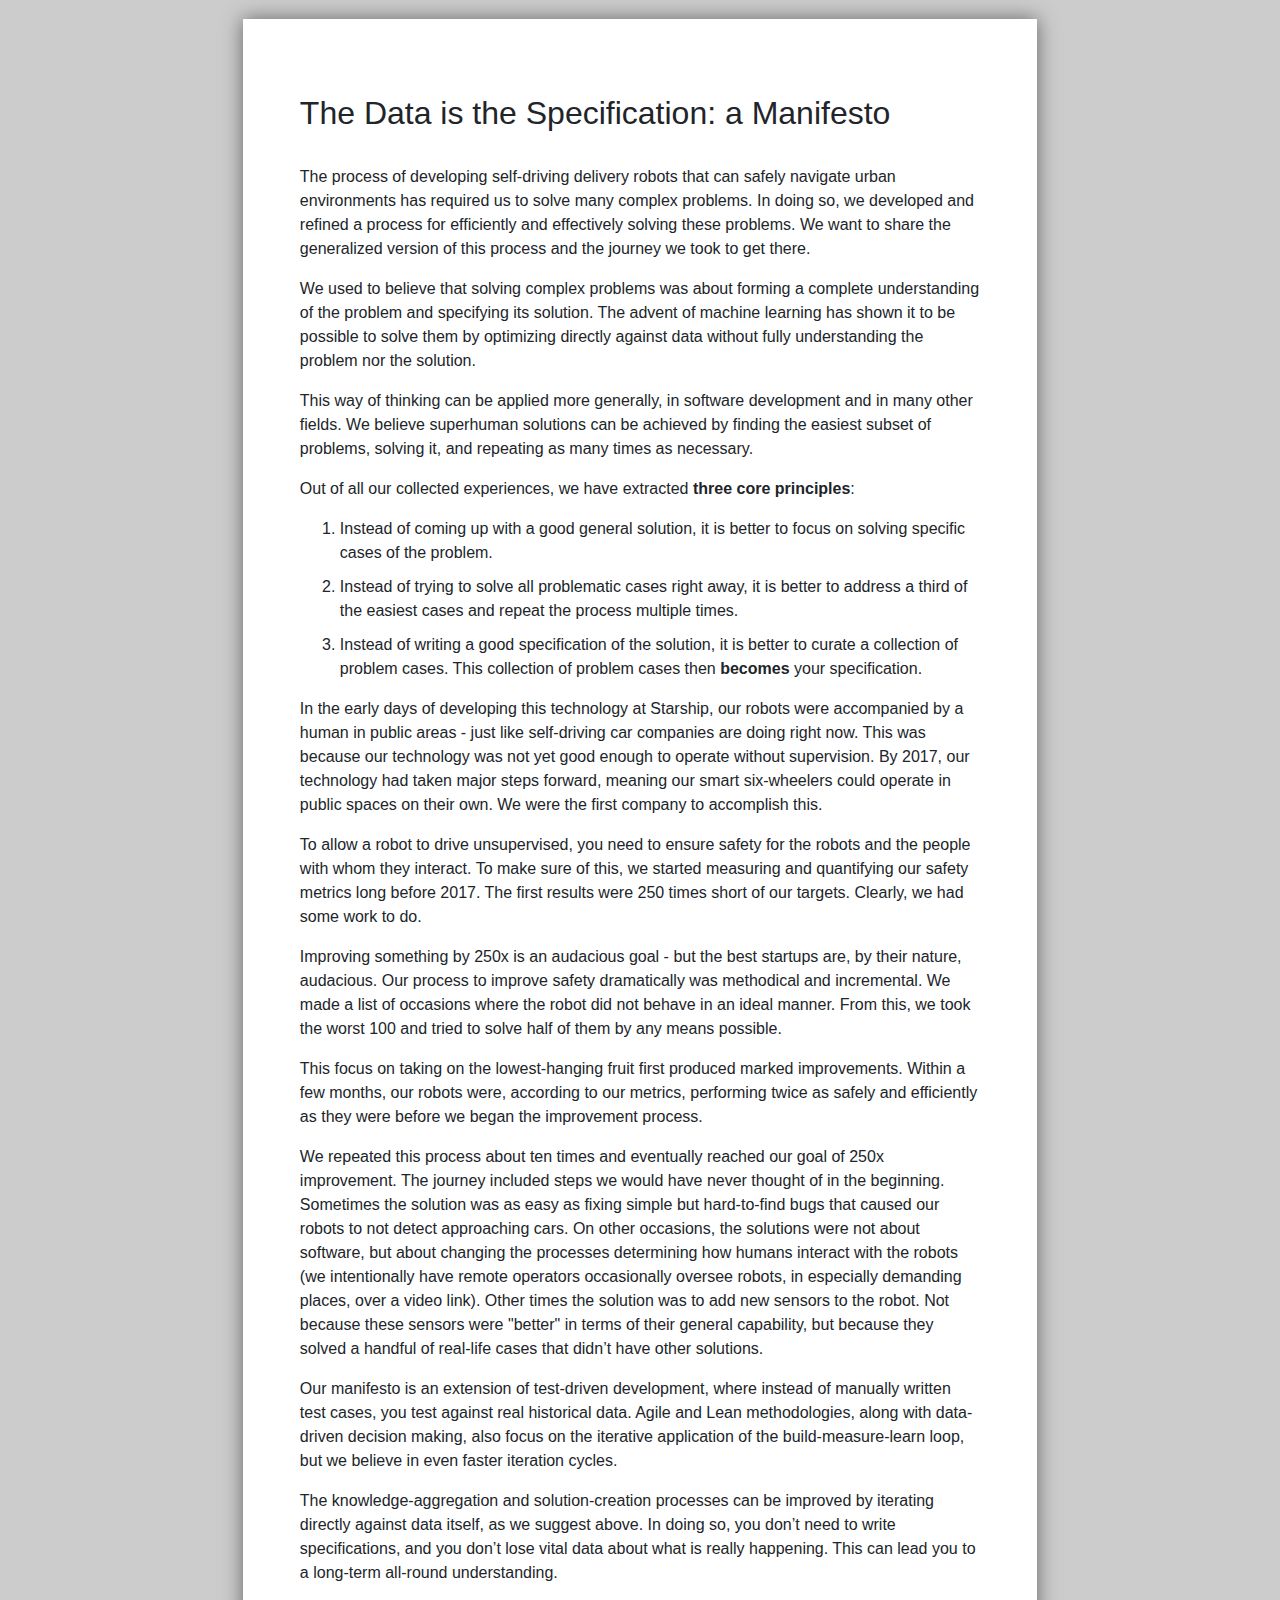
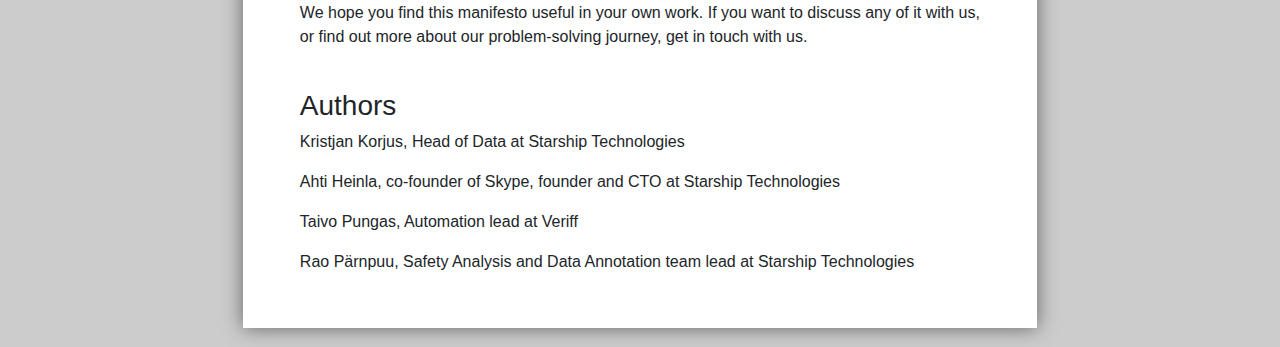
<file: index.html>
<!doctype html>
<html lang="en">
<head>
    <!-- Required meta tags -->
    <meta charset="utf-8">
    <meta name="viewport"
          content="width=device-width, initial-scale=1, shrink-to-fit=no">

    <!-- Bootstrap CSS -->
    <link rel="stylesheet"
          href="https://stackpath.bootstrapcdn.com/bootstrap/4.3.1/css/bootstrap.min.css"
          integrity="sha384-ggOyR0iXCbMQv3Xipma34MD+dH/1fQ784/j6cY/iJTQUOhcWr7x9JvoRxT2MZw1T"
          crossorigin="anonymous">

    <!-- Custom styles -->
    <link href="css/second.css" rel="stylesheet">

    <title>The Data is the Specification: a Manifesto</title>
</head>
<body>

<page size="A4">

    <div class="container">
        <header>
            <h2>The Data is the Specification: a Manifesto</h2>
        </header>

        <br>
        <p>
          The process of developing self-driving delivery robots that can
          safely navigate urban environments has required us to solve many
          complex problems. In doing so, we developed and refined a process
          for efficiently and effectively solving these problems. We want to
          share the generalized version of this process and the journey we took
          to get there.
        </p>
        <p>
          We used to believe that solving complex problems was about forming
          a complete understanding of the problem and specifying its solution.
          The advent of machine learning has shown it to be possible
          to solve them by optimizing directly against data without
          fully understanding the problem nor the solution.
        </p>
        <p>
          This way of thinking can be applied more generally,
          in software development and in many other fields.
          We believe superhuman solutions can be achieved by finding the
          easiest subset of problems, solving it, and repeating as many
          times as necessary.
        </p>
        <p>
          Out of all our collected experiences,
          we have extracted <strong>three core principles</strong>:
        </p>

        <ol>
          <li>
            Instead of coming up with a good general solution,
            it is better to focus on solving specific cases of the problem.
          </li>
          <li>
            Instead of trying to solve all problematic cases right away,
            it is better to address a third of the easiest cases and repeat
            the process multiple times.
          </li>
          <li>
            Instead of writing a good specification of the solution,
            it is better to curate a collection of problem cases.
            This collection of problem cases then <b>becomes</b> your specification.
          </li>
        </ol>

        <p>
          In the early days of developing this technology at Starship,
          our robots were accompanied by a human in public areas -
          just like self-driving car companies are doing right now.
          This was because our technology was not yet good enough to
          operate without supervision.
          By 2017, our technology had taken major steps forward,
          meaning our smart six-wheelers could operate in public spaces on
          their own. We were the first company to accomplish this.
        </p>
        <p>
          To allow a robot to drive unsupervised, you need to ensure safety
          for the robots and the people with whom they interact.
          To make sure of this, we started measuring and quantifying
          our safety metrics long before 2017. The first results were 250
          times short of our targets. Clearly, we had some work to do.
        </p>
        <p>
          Improving something by 250x is an audacious goal -
          but the best startups are, by their nature, audacious.
          Our process to improve safety dramatically was methodical
          and incremental. We made a list of occasions where the robot did
          not behave in an ideal manner. From this, we took the worst 100
          and tried to solve half of them by any means possible.
        </p>
        <p>
          This focus on taking on the lowest-hanging fruit first produced
          marked improvements. Within a few months, our robots were, according
          to our metrics, performing twice as safely and efficiently as they
          were before we began the improvement process.
        </p>
        <p>
          We repeated this process about ten times and eventually reached our
          goal of 250x improvement. The journey included steps we would have
          never thought of in the beginning. Sometimes the solution was as easy
          as fixing simple but hard-to-find bugs that caused our robots to
          not detect approaching cars. On other occasions, the solutions were
          not about software, but about changing the processes determining
          how humans interact with the robots (we intentionally have remote
          operators occasionally oversee robots, in especially demanding places,
          over a video link). Other times the solution was to add
          new sensors to the robot. Not because these sensors were "better"
          in terms of their general capability, but because they solved a
          handful of real-life cases that didn’t have other solutions.
        </p>
        <p>
          Our manifesto is an extension of test-driven development, where
          instead of manually written test cases, you test against real historical
          data. Agile and Lean methodologies, along with data-driven decision
          making, also focus on the iterative application of the
          build-measure-learn loop, but we believe in even faster iteration cycles.
        </p>
        <p>
          The knowledge-aggregation and solution-creation processes can be
          improved by iterating directly against data itself, as we suggest
          above. In doing so, you don’t need to write specifications,
          and you don’t lose vital data about what is really happening.
          This can lead you to a long-term all-round understanding.
        </p>
        <p>
          We hope you find this manifesto useful in your own work. If you want to discuss any of it with us, or find out more about our problem-solving journey, get in touch with us.
        </p>
        <br>
        <h3>Authors</h3>
        <p>
          Kristjan Korjus, Head of Data at Starship Technologies
        </p>
        <p>
          Ahti Heinla, co-founder of Skype, founder and CTO at Starship Technologies
        </p>
        <p>
          Taivo Pungas, Automation lead at Veriff
        </p>
        <p>
          Rao Pärnpuu, Safety Analysis and Data Annotation team lead at Starship Technologies
        </p>
    </div>

</page>

<!-- Optional JavaScript -->
<!-- jQuery first, then Popper.js, then Bootstrap JS -->
<script src="https://code.jquery.com/jquery-3.3.1.slim.min.js"
        integrity="sha384-q8i/X+965DzO0rT7abK41JStQIAqVgRVzpbzo5smXKp4YfRvH+8abtTE1Pi6jizo"
        crossorigin="anonymous"></script>
<script src="https://cdnjs.cloudflare.com/ajax/libs/popper.js/1.14.7/umd/popper.min.js"
        integrity="sha384-UO2eT0CpHqdSJQ6hJty5KVphtPhzWj9WO1clHTMGa3JDZwrnQq4sF86dIHNDz0W1"
        crossorigin="anonymous"></script>
<script src="https://stackpath.bootstrapcdn.com/bootstrap/4.3.1/js/bootstrap.min.js"
        integrity="sha384-JjSmVgyd0p3pXB1rRibZUAYoIIy6OrQ6VrjIEaFf/nJGzIxFDsf4x0xIM+B07jRM"
        crossorigin="anonymous"></script>
</body>
</html>
</file>
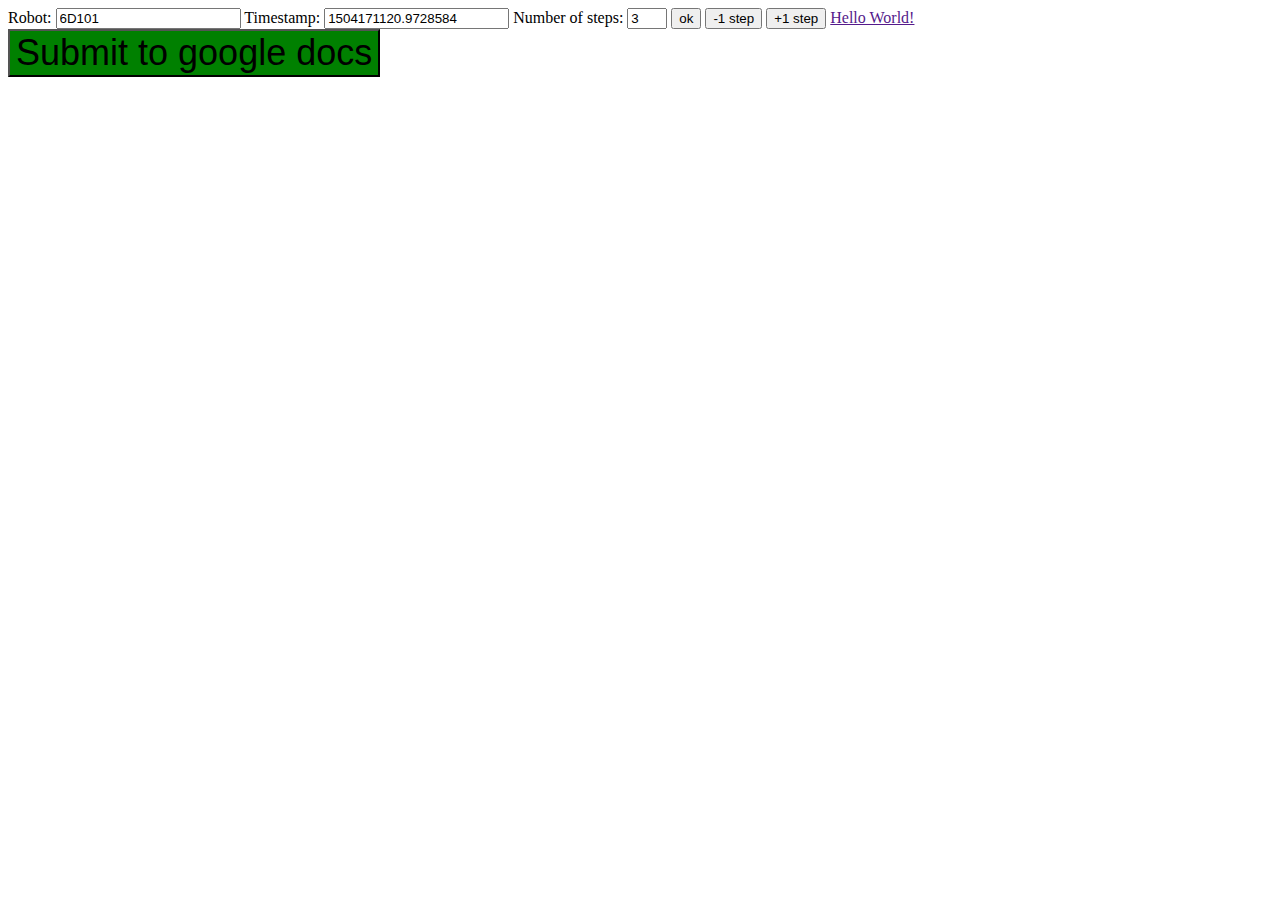
<file: annotation.html>
<html>
<header>
	<title>Javascript moment</title>
	<script src="https://ajax.googleapis.com/ajax/libs/jquery/3.3.1/jquery.min.js"></script>
	<style> 
	img {width: 100%;}
	.record-hit.selected {
		background-color: green;
	}
	</style>
	<script>

		function sleep(ms) {
			return new Promise(resolve => setTimeout(resolve, ms));
		}

		function getURLParameter(name) {
			return decodeURIComponent((new RegExp('[?|&]' + name + '=' + '([^&;]+?)(&|#|;|$)').exec(location.search) || [null, ''])[1].replace(/\+/g, '%20')) || null;
		}

		function goButton() {
			window.history.replaceState( {} , 'foo', window.location.pathname + "?robot=" + $("#robot").val() + "&ts=" + $("#timestamp").val() + "&num_secs=" + $("#num_secs").val());
			myFunction();
		}

		function timeButton(evt) {
			var new_time = parseFloat($("#timestamp").val()) + parseFloat($(evt.target).attr('time_diff'));
			console.log(new_time)
			window.history.replaceState( {} , 'foo', window.location.pathname + "?robot=" + $("#robot").val() + "&ts=" +  String(new_time) + "&num_secs=" + $("#num_secs").val());
			myFunction();
		}

		function getClosestTimestamp(timestamp, timestamps) {
			var closest_diff = 1e30;
			timestamps.forEach((i_timestamp) => {
				const diff = Math.abs(timestamp - i_timestamp);
				if (diff < closest_diff) {
					closest_timestamp = i_timestamp;
					closest_diff = diff;
				}
			})
			return closest_timestamp;
		}

		function myFunction() {

			var cameras = ["left_stereo-left", "front_camera", "right_stereo-left"];

			url_robot = getURLParameter('robot');
			url_ts = getURLParameter('ts');
			url_num_secs = getURLParameter('num_secs');

			var num_secs = (url_num_secs) ? url_num_secs : 3;
			var robot = (url_robot) ? url_robot:"6D101";
			var timestamp = (url_ts) ? url_ts:"1504171120.9728584";


			$("#num_secs").val(num_secs);
			$("#robot").val(robot);
			$("#timestamp").val(timestamp);

			// https://local.starship.co:3001/data/image/frames/6E18/1517224621.295/20/front_camera

			// Empty the table
			var $table = $("#table-images");
			$table.empty();

			$.ajax({
				url: 'https://data.starship.xyz/data/image/frames/'+robot+'/'+timestamp+'/'+num_secs+'/front_camera', 
				xhrFields: {
           			withCredentials: true
      			},
      			crossDomain: true,
				success: function(results){
				$("#moment_link").attr('href', "https://panel.starship.xyz/devel/moment/" + robot + "/" + timestamp).text("https://panel.starship.xyz/devel/moment/" + robot + "/" + timestamp);

				$("#plus-step").text("+" + num_secs + " secs");
				$("#minus-step").text("-" + num_secs + " secs");
				$("#plus-step").attr('time_diff', num_secs);
				$("#minus-step").attr('time_diff', num_secs);

				var closest_timestamp = getClosestTimestamp(timestamp, results.data.timestamps);

				results.data.timestamps.forEach(function(timestamp){

					var url_beg = "https://panel.starship.xyz/data/image/ts/" + robot + "/" + timestamp + "/";
					var $row = $("<tr/>");

					cameras.forEach(function(camera){
						var $cell = $('<td><img src="' + url_beg + camera + '"/></td>');
						$row.append($cell);
						if (camera=='right_stereo-left'){
						var $hascar = $('<td>'+
							'<button type="button" class="record-hit" data-hit="'+robot+';'+timestamp+';'+camera+';'+'left'+'" style="font-size: 20px;">Car from left --&gt;</button><br/>'+
							'<button type="button" class="record-hit" data-hit="'+robot+';'+timestamp+';'+camera+';'+'right'+'" style="font-size: 20px;">Car from right &lt;--</button>'+
							'</td>');
						$row.append($hascar);}
					})
					if (timestamp === closest_timestamp) {
						$row.find('img').css("outline", "3px red solid");
					}
					$table.append($row);
				});

			}, dataType: 'json'});

		}

	</script>
</header>

<body onload="myFunction();">
Robot: <input type="text" id="robot">
Timestamp: <input type="text" id="timestamp">
Number of steps: <input type="number" id="num_secs" style="width: 40px;">
<button id="go">ok</button>
<button id="minus-step">-1 step</button>
<button id="plus-step">+1 step</button>
<a id="moment_link" href="" target="_blank"> Hello World!</a>
<br>

<script>
	$("#timestamp").on("keyup", function(event) {
		event.preventDefault();
		if (event.keyCode === 13) {
			$("#go").click();
		}
	});
</script>

<script>
	$(document).on("keyup", function(event) {
		event.preventDefault();
		if (event.keyCode === 78) {  // 'n'
			$("#plus-step").click();
		} else if (event.keyCode === 80) {  // 'p'
			$("#minus-step").click();
		}
	});
	$("#plus-step").on("click", timeButton);
	$("#minus-step").on("click", timeButton);
	$("#go").on("click", goButton);
	$(document).on('click', '.record-hit', function(){
		$(this).toggleClass('selected');
	});
	$(document).on('click', '#submit', function(){
		var $selected = $('.record-hit.selected');
		if (!confirm('Are you sure you want to submit ['+$selected.length+'] annotations?')) { return; }
		$selected.each(function(){
			const data = $(this).data('hit').split(';');
			const senddata = {
				Robot: data[0],
				TS: data[1],
				Camera: data[2],
				Direction: data[3],
			}
			console.log('data', senddata);
			$.get('https://script.google.com/a/starship.co/macros/s/AKfycbyASoy0FWMFbecA53Cuh-RmUdbisvP9v4tdBoWEfOp4gcPQ0_E/exec', senddata, function(response){
				console.log('result', response);
			}, 'json');
		})
	})

</script>


<div id="table-div">
<table id="table-images" style="width:100%;">
</table>
</div>

<button style="font-size: 36px; background-color: green;" id="submit">Submit to google docs</button>

</body>
</html>
</file>
<file: css/second.css>
body {
  background: rgb(204,204,204);
}
page {
  background: white;
  display: block;
  margin: 0 auto;
  margin-top: 0.5cm;
  margin-bottom: 0.5cm;
  box-shadow: 0 0 0.5cm rgba(0,0,0,0.5);
}
page[size="A4"] {
  width: 21cm;
}
div.container {
  padding-top: 2cm;
  padding-bottom: 1cm;
  padding-left: 1.5cm;
  padding-right: 1.5cm;
}

li {
  margin-bottom: 10px;
}

@media (max-width: 21cm) {
  page[size="A4"] {
    width: 96%;
  }
  div.container {
    padding-top: 2cm;
    padding-bottom: 1cm;
    padding-left: 0.5cm;
    padding-right: 0.5cm;
}
}
@media print {
  body, page {
    margin: 0;
    box-shadow: 0;
  }
}
</file>
